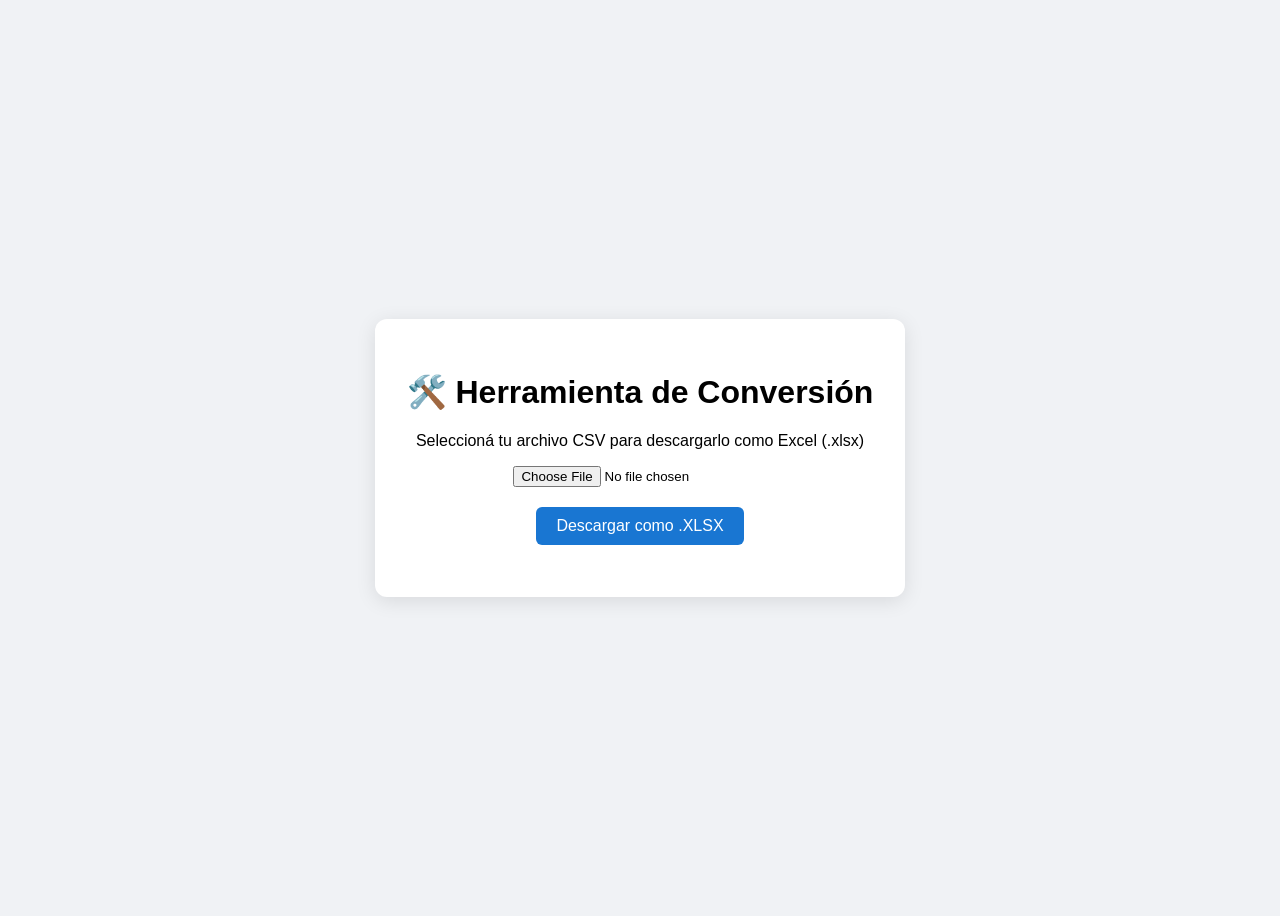
<file: SOLUCION_CONVERTIDOR.html>
<!DOCTYPE html>
<html lang="es">

<head>
    <meta charset="UTF-8">
    <title>Convertidor CSV a EXCEL - Colegio Gymmart</title>
    <script src="https://cdn.sheetjs.com/xlsx-0.20.1/package/dist/xlsx.full.min.js"></script>
    <style>
        body {
            font-family: sans-serif;
            display: flex;
            flex-direction: column;
            align-items: center;
            justify-content: center;
            height: 100vh;
            background: #f0f2f5;
        }

        .card {
            background: white;
            padding: 2rem;
            border-radius: 12px;
            box-shadow: 0 4px 20px rgba(0, 0, 0, 0.1);
            text-align: center;
        }

        button {
            background: #1976d2;
            color: white;
            border: none;
            padding: 10px 20px;
            border-radius: 6px;
            cursor: pointer;
            font-size: 1rem;
        }
    </style>
</head>

<body>
    <div class="card">
        <h1>🛠️ Herramienta de Conversión</h1>
        <p>Seleccioná tu archivo CSV para descargarlo como Excel (.xlsx)</p>
        <input type="file" id="csv-file" accept=".csv" style="margin-bottom: 20px;"><br>
        <button onclick="convert()">Descargar como .XLSX</button>
        <div id="status" style="margin-top: 20px;"></div>
    </div>

    <script>
        function convert() {
            const input = document.getElementById('csv-file');
            const status = document.getElementById('status');
            if (input.files.length === 0) return alert('Seleccioná un archivo primero.');

            const file = input.files[0];
            const reader = new FileReader();

            reader.onload = function (e) {
                try {
                    const data = e.target.result;
                    const workbook = XLSX.read(data, { type: 'string' });
                    XLSX.writeFile(workbook, file.name.replace('.csv', '.xlsx'));
                    status.innerHTML = '<b style="color:green">✅ ¡Convertido! Revisa tus descargas.</b>';
                } catch (err) {
                    status.innerHTML = '<b style="color:red">❌ Error: ' + err.message + '</b>';
                }
            };
            reader.readAsText(file);
        }
    </script>
</body>

</html>
</file>
